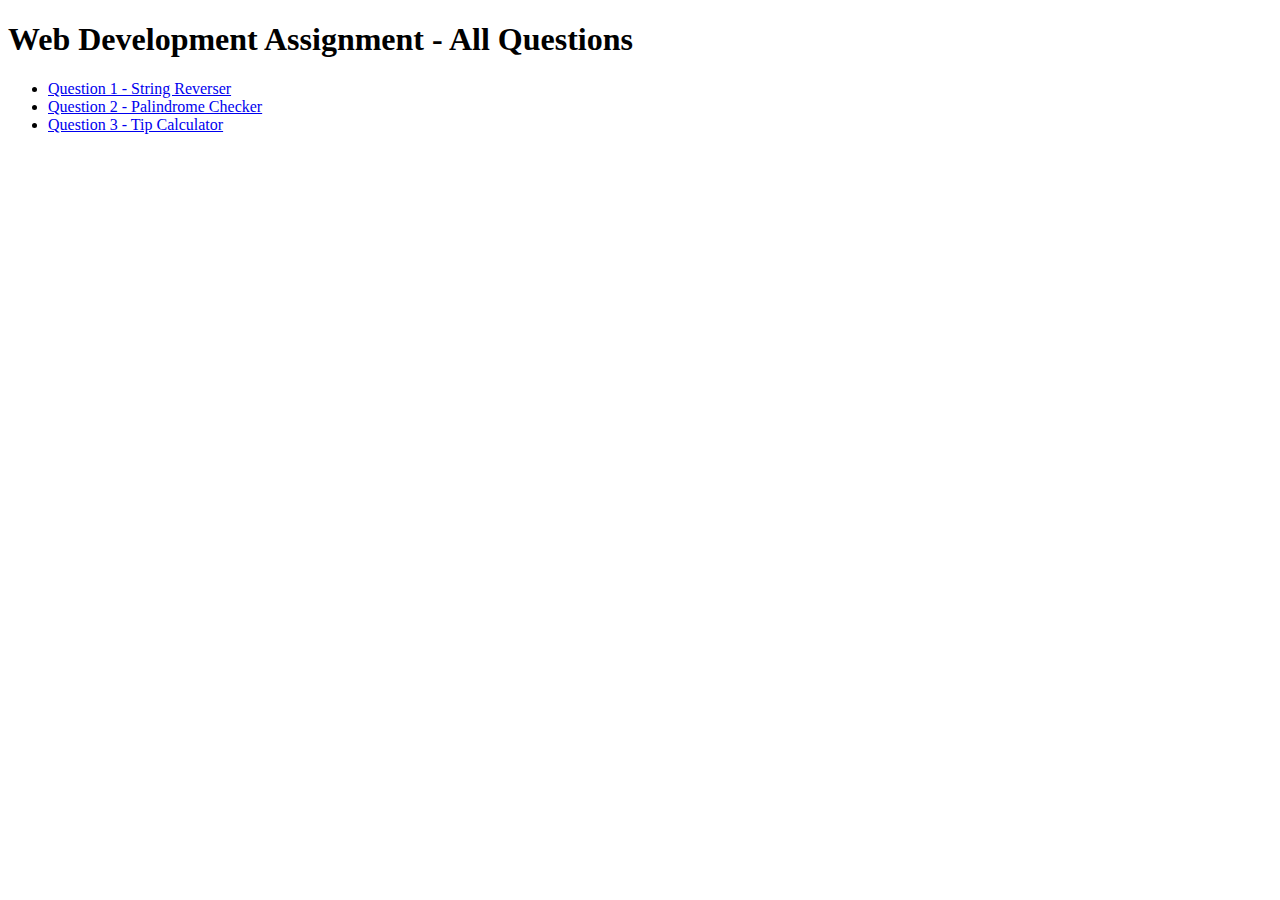
<file: index.html>
<!DOCTYPE html>
<html lang="en">
<head>
    <meta charset="UTF-8">
    <meta name="viewport" content="width=device-width, initial-scale=1.0">
    <title>My Web Assignment</title>
</head>
<body>
    <h1>Web Development Assignment - All Questions</h1>
    <ul>
        <li><a href="q1/index.html">Question 1 - String Reverser</a></li>
        <li><a href="q2/index.html">Question 2 - Palindrome Checker</a></li>
        <li><a href="q3/index.html">Question 3 - Tip Calculator</a></li>
    </ul>
</body>
</html>
</file>
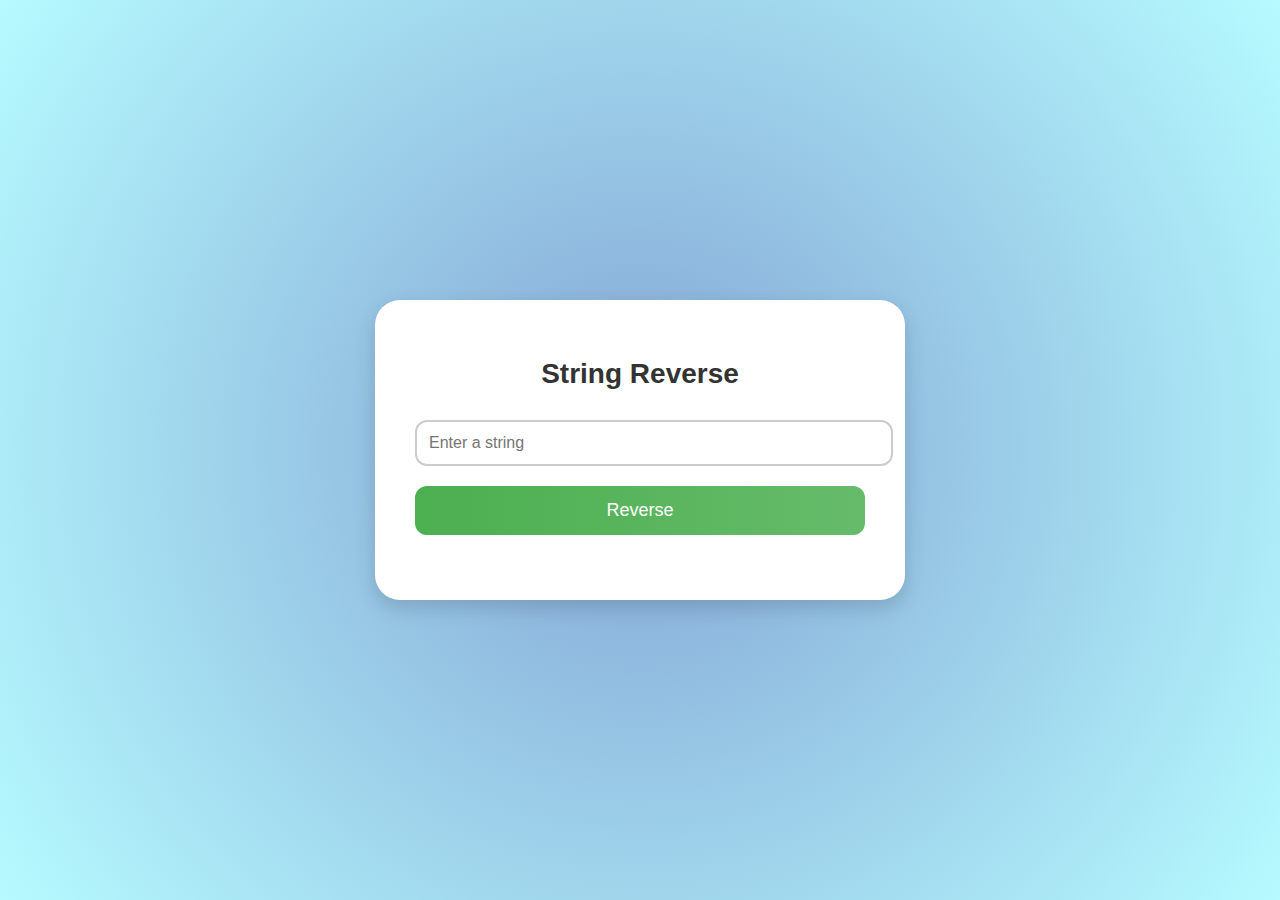
<file: q1/index.html>
<!DOCTYPE html>
<html lang="en">
<head>
    <meta charset="UTF-8">
    <meta name="viewport" content="width=device-width, initial-scale=1.0">
    <title>Stylish String Reverser</title>
    <link rel="stylesheet" href="style.css">
</head>
<body>
    <div class="container">
        <h1>String Reverse</h1>
        <input type="text" id="reverseInput" placeholder="Enter a string">
        <button onclick="reverseString()">Reverse</button>
        <p id="reverseResult"></p>
    </div>
    <script src="index.js"></script>
</body>
</html>
</file>
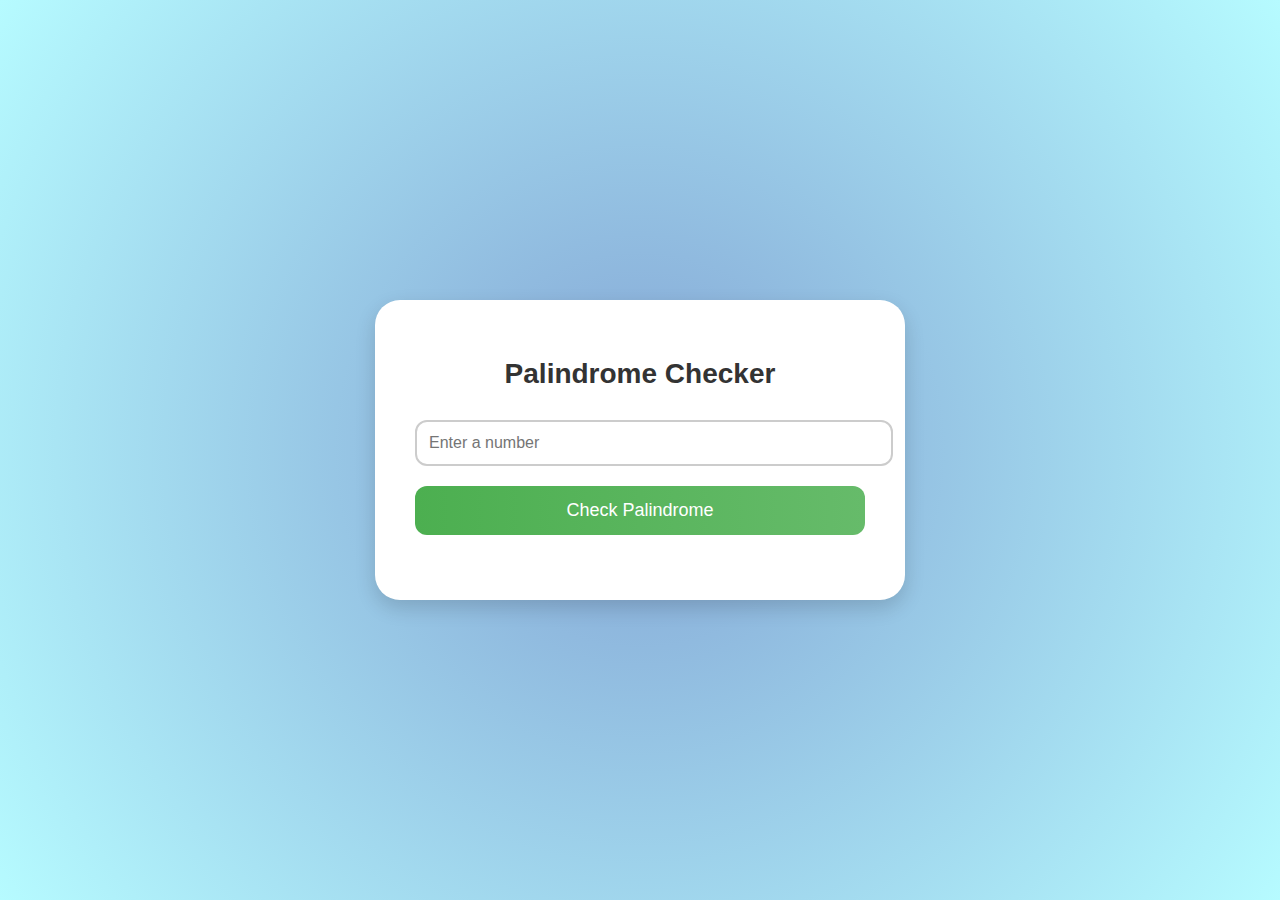
<file: q2/index.html>
<!DOCTYPE html>
<html lang="en">
<head>
    <meta charset="UTF-8">
    <meta name="viewport" content="width=device-width, initial-scale=1.0">
    <title>Stylish Palindrome Checker</title>
    <link rel="stylesheet" href="style.css">
</head>
<body>
    <div class="container">
        <h1>Palindrome Checker</h1>
        <input type="text" id="palindromeInput" placeholder="Enter a number">
        <button onclick="checkPalindrome()">Check Palindrome</button>
        <p id="palindromeResult"></p>
    </div>
    <script src="index.js"></script>
</body>
</html>
</file>
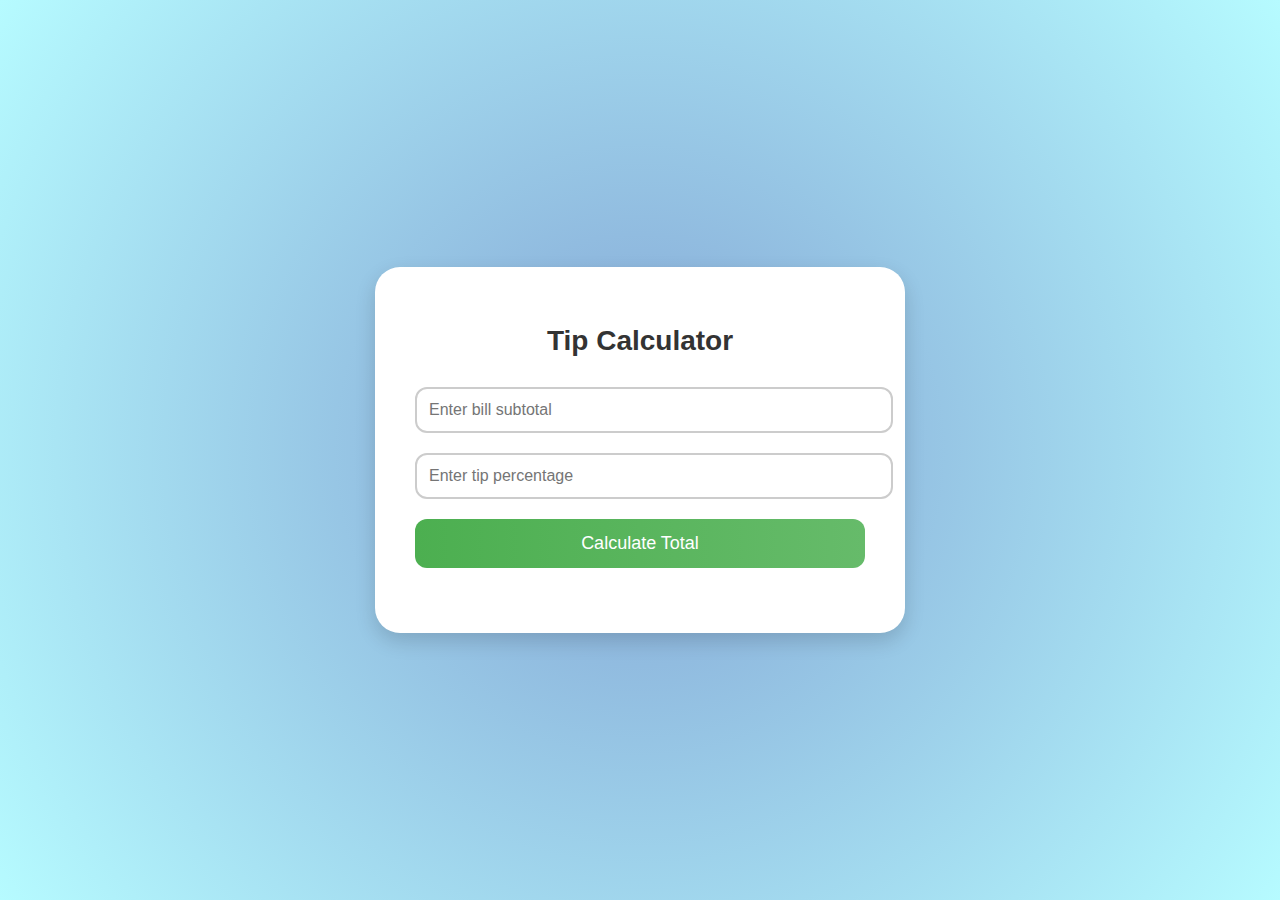
<file: q3/index.html>
<!DOCTYPE html>
<html lang="en">
<head>
    <meta charset="UTF-8">
    <meta name="viewport" content="width=device-width, initial-scale=1.0">
    <title>Stylish Tip Calculator</title>
    <link rel="stylesheet" href="style.css">
</head>
<body>
    <div class="container">
        <h1>Tip Calculator</h1>
        <input type="number" id="billSubtotal" placeholder="Enter bill subtotal">
        <input type="number" id="tipPercentage" placeholder="Enter tip percentage">
        <button onclick="calculateTotal()">Calculate Total</button>
        <p id="totalAmount"></p>
    </div>
    <script src="index.js"></script>
</body>
</html>
</file>
<file: q1/style.css>
body {
    font-family: 'Segoe UI', Tahoma, Geneva, Verdana, sans-serif;
    background: radial-gradient(circle, #83a4d4, #b6fbff);
    display: flex;
    align-items: center;
    justify-content: center;
    height: 100vh;
    margin: 0;
}
.container {
    background: white;
    padding: 40px;
    border-radius: 25px;
    box-shadow: 0 8px 20px rgba(0, 0, 0, 0.15);
    width: 100%;
    max-width: 450px;
    text-align: center;
}
h1 {
    color: #333;
    margin-bottom: 30px;
    font-size: 28px;
}
input {
    width: 100%;
    padding: 12px;
    border: 2px solid #ccc;
    border-radius: 12px;
    font-size: 16px;
    margin-bottom: 20px;
    transition: border 0.3s;
}
input:focus {
    border-color: #4CAF50;
    outline: none;
}
button {
    width: 100%;
    padding: 14px;
    background: linear-gradient(to right, #4CAF50, #66bb6a);
    border: none;
    color: white;
    font-size: 18px;
    border-radius: 12px;
    cursor: pointer;
    transition: background 0.3s, transform 0.2s;
}
button:hover {
    background: linear-gradient(to right, #388e3c, #4CAF50);
    transform: scale(1.03);
}
p {
    margin-top: 25px;
    font-size: 20px;
    font-weight: bold;
    color: #555;
}
</file>
<file: q2/style.css>
body {
    font-family: 'Segoe UI', Tahoma, Geneva, Verdana, sans-serif;
    background: radial-gradient(circle, #83a4d4, #b6fbff);
    display: flex;
    align-items: center;
    justify-content: center;
    height: 100vh;
    margin: 0;
}
.container {
    background: white;
    padding: 40px;
    border-radius: 25px;
    box-shadow: 0 8px 20px rgba(0, 0, 0, 0.15);
    width: 100%;
    max-width: 450px;
    text-align: center;
}
h1 {
    color: #333;
    margin-bottom: 30px;
    font-size: 28px;
}
input {
    width: 100%;
    padding: 12px;
    border: 2px solid #ccc;
    border-radius: 12px;
    font-size: 16px;
    margin-bottom: 20px;
    transition: border 0.3s;
}
input:focus {
    border-color: #4CAF50;
    outline: none;
}
button {
    width: 100%;
    padding: 14px;
    background: linear-gradient(to right, #4CAF50, #66bb6a);
    border: none;
    color: white;
    font-size: 18px;
    border-radius: 12px;
    cursor: pointer;
    transition: background 0.3s, transform 0.2s;
}
button:hover {
    background: linear-gradient(to right, #388e3c, #4CAF50);
    transform: scale(1.03);
}
p {
    margin-top: 25px;
    font-size: 20px;
    font-weight: bold;
    color: #555;
}
</file>
<file: q3/style.css>
body {
    font-family: 'Segoe UI', Tahoma, Geneva, Verdana, sans-serif;
    background: radial-gradient(circle, #83a4d4, #b6fbff);
    display: flex;
    align-items: center;
    justify-content: center;
    height: 100vh;
    margin: 0;
}
.container {
    background: white;
    padding: 40px;
    border-radius: 25px;
    box-shadow: 0 8px 20px rgba(0, 0, 0, 0.15);
    width: 100%;
    max-width: 450px;
    text-align: center;
}
h1 {
    color: #333;
    margin-bottom: 30px;
    font-size: 28px;
}
input {
    width: 100%;
    padding: 12px;
    border: 2px solid #ccc;
    border-radius: 12px;
    font-size: 16px;
    margin-bottom: 20px;
    transition: border 0.3s;
}
input:focus {
    border-color: #4CAF50;
    outline: none;
}
button {
    width: 100%;
    padding: 14px;
    background: linear-gradient(to right, #4CAF50, #66bb6a);
    border: none;
    color: white;
    font-size: 18px;
    border-radius: 12px;
    cursor: pointer;
    transition: background 0.3s, transform 0.2s;
}
button:hover {
    background: linear-gradient(to right, #388e3c, #4CAF50);
    transform: scale(1.03);
}
p {
    margin-top: 25px;
    font-size: 20px;
    font-weight: bold;
    color: #555;
}
</file>
